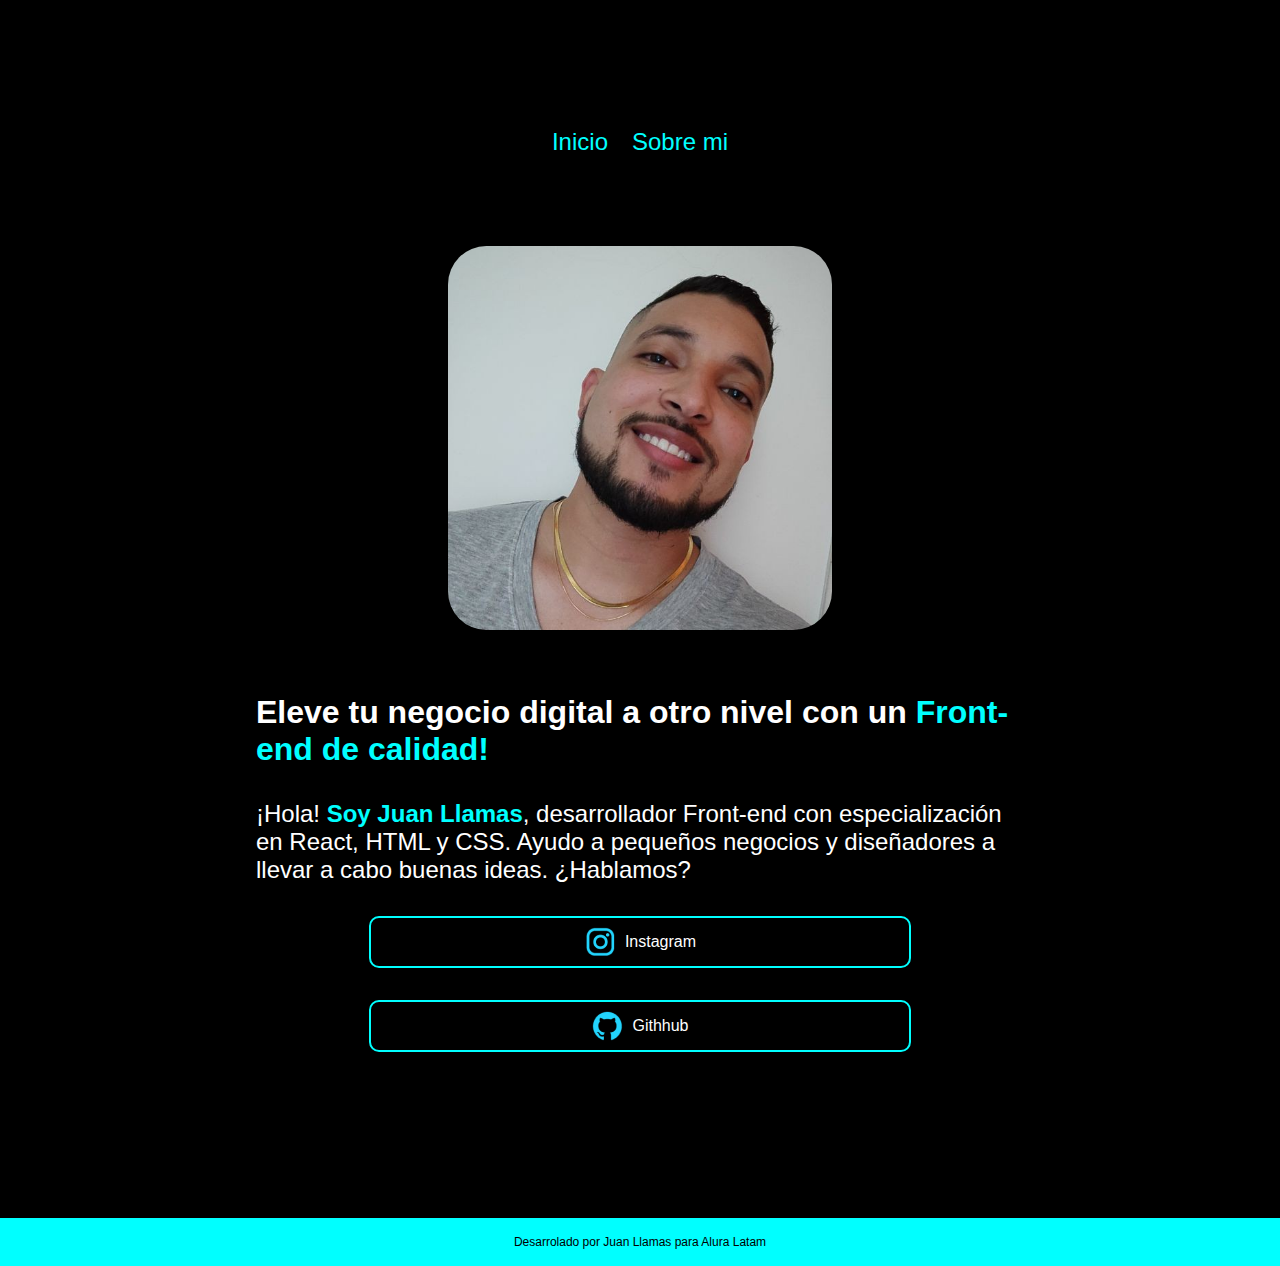
<file: index.html>
<!DOCTYPE html>
<html lang="es-co">
<head>
    <meta charset="UTF-8">
    <meta name="viewport" content="width=device-width, initial-scale=1.0">
    <title>Portafolio</title>
    <link rel="stylesheet" href="style/style.css">
</head>
<body>
    <header class="navigation">
        <nav class="nav-buttons">
            <a href="index.html" class="nav-links">Inicio</a>
            <a href="about.html" class="nav-links">Sobre mi</a>
        </nav>
    </header>
    <main class="main">
        <section class="content">
            <h1 class="title">
                Eleve tu negocio digital a otro nivel con un <strong class="highlight">Front-end de calidad!</strong>
            </h1>
            <p class="paragraph">
                ¡Hola! <strong class="highlight">Soy Juan Llamas</strong>, desarrollador Front-end con especialización en React, HTML y CSS. 
                Ayudo a pequeños negocios y diseñadores a llevar a cabo buenas ideas. ¿Hablamos?
            </p>
            <div class="buttons">
                <a href="https://www.instagram.com/" class="links"><img src="assets/instagram.png" alt="icono-insta"> Instagram</a>
                <a href="https://www.github.com/" class="links"><img src="assets/github.png" alt="inoco-git"> Githhub</a>
            </div>
        </section>
        <img src="Files/foto.jpg" alt="fotojuan" class="image">
    </main>
    <footer>
        <p class="footer">Desarrolado por Juan Llamas para Alura Latam</p>
    </footer>
</body>
</html>
</file>
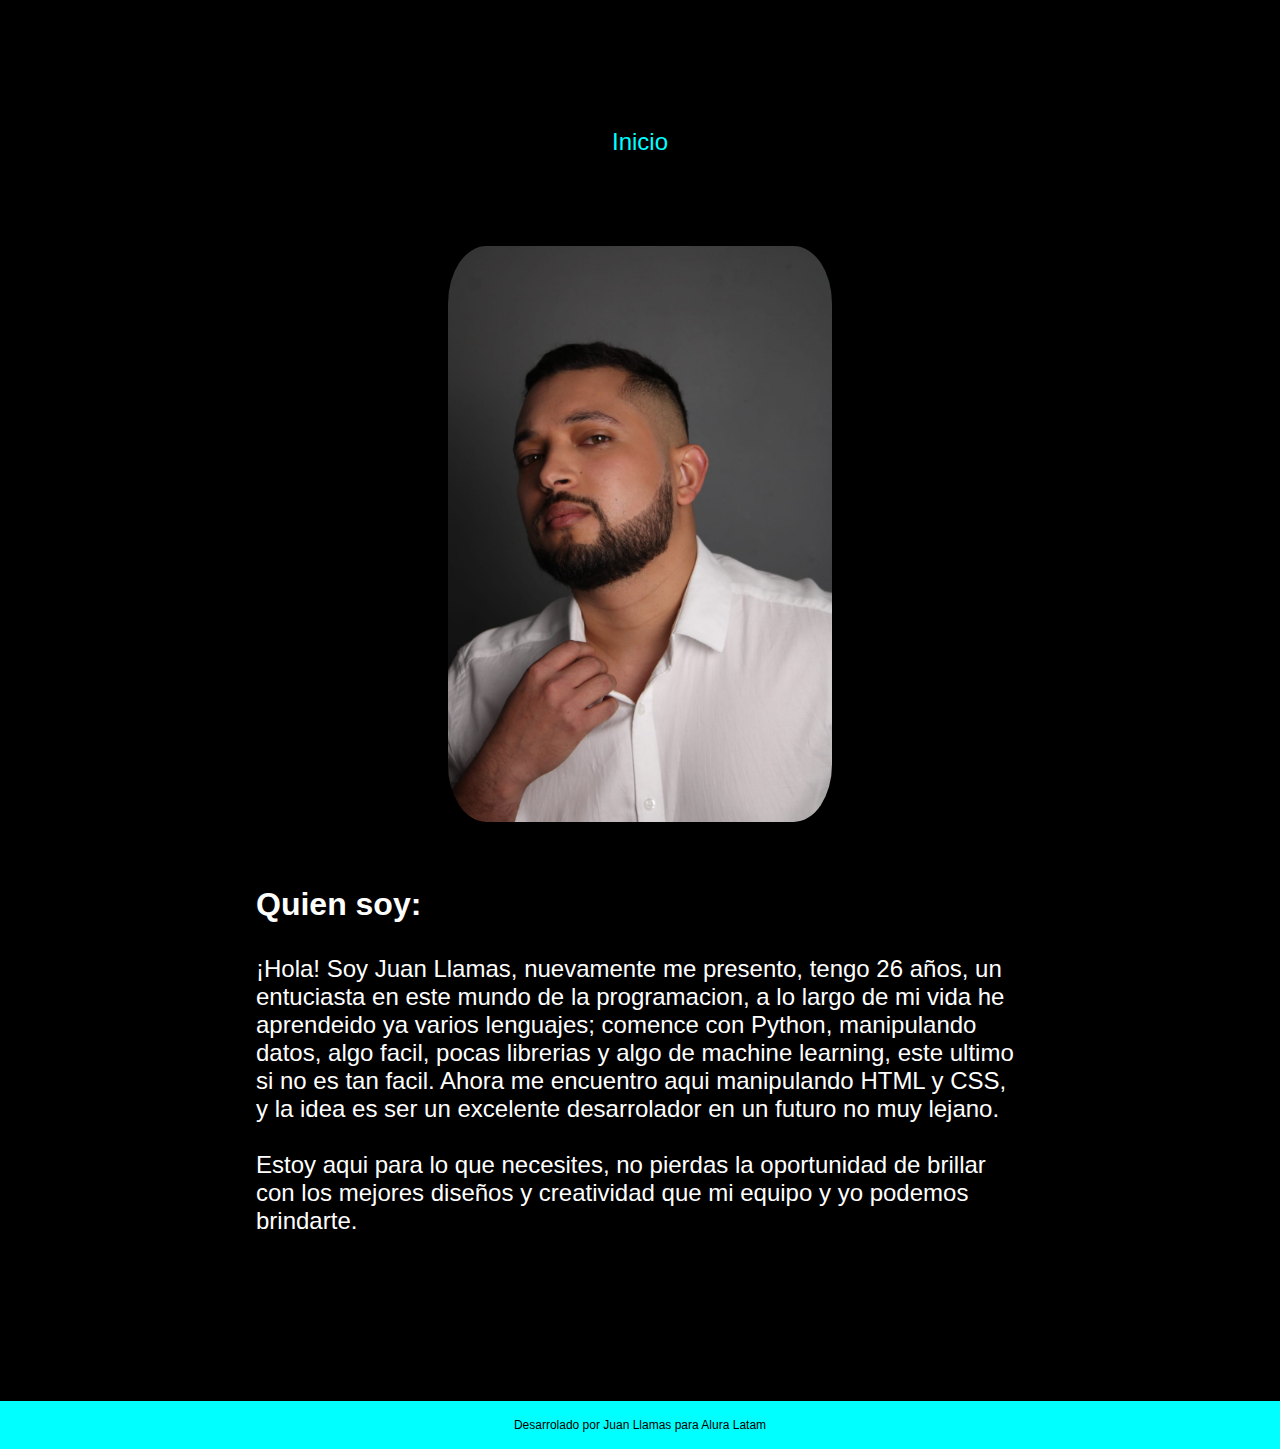
<file: about.html>
<!DOCTYPE html>
<html lang="en">
<head>
    <meta charset="UTF-8">
    <meta name="viewport" content="width=device-width, initial-scale=1.0">
    <title>Document</title>
    <link rel="stylesheet" href="style/style.css">
</head>
<body>
    <header class="navigation">
        <nav class="nav-buttons">
            <a href="index.html" class="nav-links">Inicio</a>
        </nav>
    </header>
    <main class="main">
        <section class="content">
            <h1 class="title">
                Quien soy:
            </h1>
            <p class="paragraph">
                ¡Hola! Soy Juan Llamas, nuevamente me presento, tengo 26 años, un entuciasta en este mundo de la programacion, a lo largo de mi vida he aprendeido ya varios lenguajes; comence con Python, 
                manipulando datos, algo facil, pocas librerias y algo de machine learning, este ultimo si no es tan facil. Ahora me encuentro aqui manipulando HTML y CSS, 
                y la idea es ser un excelente desarrolador en un futuro no muy lejano.
                <br>
                <br>Estoy aqui para lo que necesites, no pierdas la oportunidad de brillar con los mejores diseños y creatividad que mi equipo y yo podemos brindarte.
            </p>

        </section>
        <img src="Files/WhatsApp Image 2025-01-28 at 4.46.43 PM.jpeg" alt="fotojuan" class="image">
    </main>
    <footer>
        <p class="footer">Desarrolado por Juan Llamas para Alura Latam</p>
    </footer>
</body>
</html>
</file>
<file: style/style.css>
:root {
    --color-1: black;
    --color-2: white;
    --color-3: aqua;
    --color-4: grey;
    --color-5: lightgrey;
    --color-6: rgb(143, 255, 255);
    --font-1: 'Franklin Gothic Medium', 'Arial Narrow', Arial, sans-serif;
    --font-2: 'Lucida Sans', 'Lucida Sans Regular', 'Lucida Grande', 'Lucida Sans Unicode', Geneva, Verdana, sans-serif;
    --size-1: 0.5rem;
    --size-2: 1rem;
    --size-3: 1.5rem;
    --size-4: 2rem;
}

* {
    padding: 0%;
    margin: 0%;
}

body {
    background-color: var(--color-1);
    color: var(--color-2);
    height: auto;
    box-sizing: border-box;
}

.highlight {
    color: var(--color-3);
}

.title {
    font-family: var(--font-1);
    font-size: var(--size-4);
}

.paragraph {
    font-family: var(--font-2);
    font-size: var(--size-3);
}

.main {
    display: flex;
    align-items: center;
    gap: 4rem;
    margin: 7% 20% 13% 20%;
}

.links {
    display: flex;
    background-color: var(--color-1);
    font-family: var(--font-2);
    font-size: var(--size-2);
    text-decoration: none;
    color: var(--color-2);
    border: 2px solid var(--color-3);
    width: 50%;
    height: 3rem;
    align-items: center;
    justify-content: center;
    border-radius: 10px;
    gap: var(--size-1);
}

.buttons {
    display: flex;
    flex-direction: column;
    align-items: center;
    gap: 2rem;
}

.content {
    width: 50%;
    display: flex;
    flex-direction: column;
    gap: 2rem;
}

.image {
    width: 50%;
    border-radius: 10%;
}

.links:hover {
    background-color: var(--color-4);
}

.links:active {
    background-color: var(--color-5);
    color: var(--color-1);
}

.footer {
    display: flex;
    font-family: var(--font-1);
    font-size: var(--size-3);
    background-color: var(--color-3);
    color: var(--color-1);
    justify-content: center;
    height: 3rem;
    align-items: center;
}

.navigation {
    padding: 5% 0% 0% 20%;
}

.nav-buttons {
    display: flex;
    gap: 1.5rem;
}

.nav-links {
    font-family: var(--font-1);
    font-size: var(--size-3);
    color: var(--color-3);
    text-decoration: none;
}

.nav-links:active {
    color: var(--color-6);
}

@media (max-width: 1460px) {
    
    .navigation {
        padding: 10% 0% 0% 0%;
    }

    .nav-buttons {
        justify-content: center;
    }

    .main {
        flex-direction: column-reverse;
    }

    .content {
        width: auto;
    }

    .links {
        width: 70%;
    }

    .footer {
        font-size: 0.75rem;
    }
}
</file>
